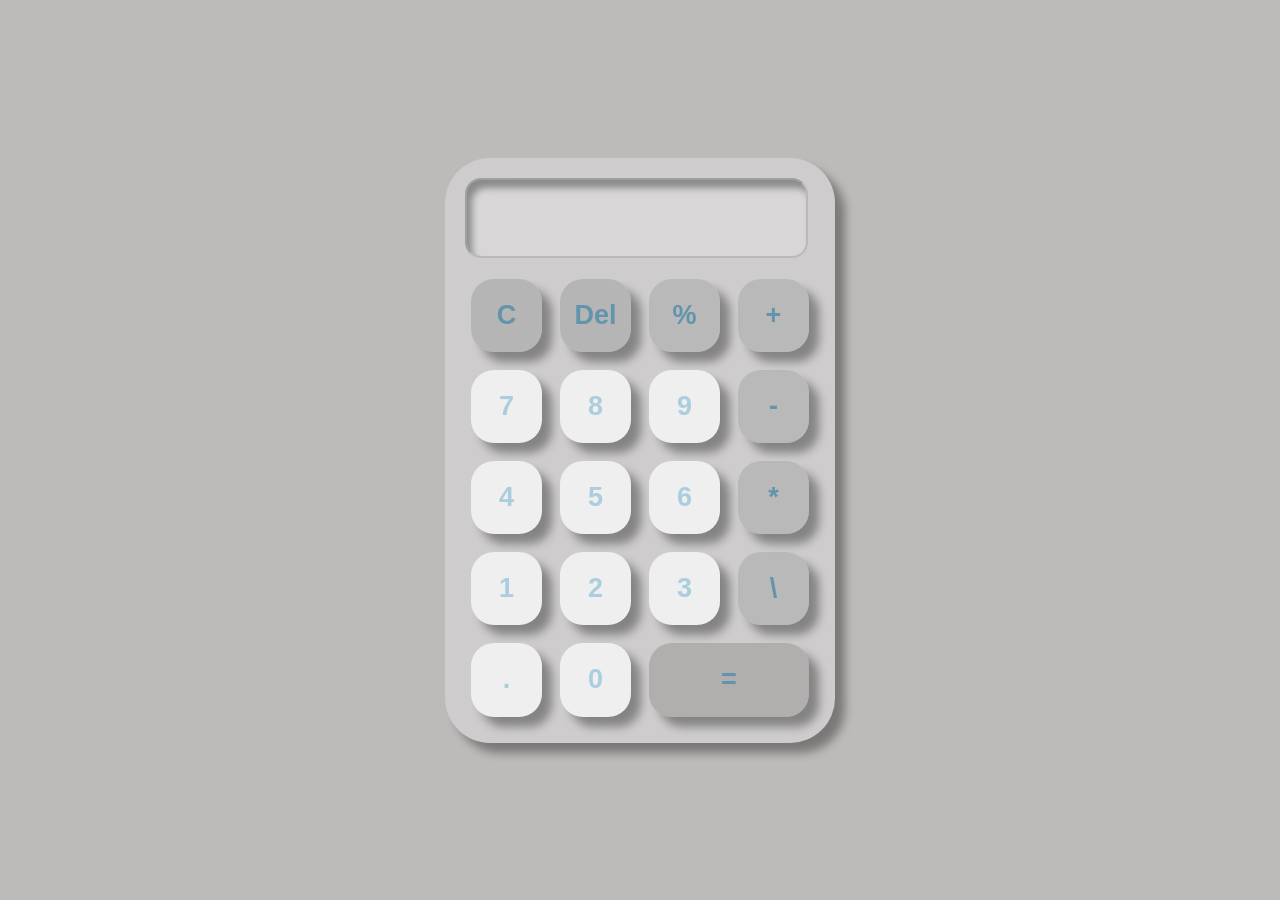
<file: Calculator/index.html>
<!DOCTYPE html>
<html lang="en">
  <head>
    <meta charset="UTF-8" />
    <meta name="viewport" content="width=device-width, initial-scale=1.0" />
    <title>Calculator</title>
    <link rel="stylesheet" href="calculator.css" />
  </head>
  <body>
    <main>
      <div class="calculator-box">
        <input id="input" type="text" />
        <div class="numpad">
          <button id="clr" class="clear btn top">C</button>
          <button id="del" class="btn top">Del</button>
          <button class="mod btn num op">%</button>
          <button id="add" class="btn num op">+</button>
          <button class="btn num">7</button>
          <button class="btn num">8</button>
          <button class="btn num">9</button>
          <button class="btn num op">-</button>
          <button class="btn num">4</button>
          <button class="btn num">5</button>
          <button class="btn num">6</button>
          <button class="btn num op">*</button>
          <button class="btn num">1</button>
          <button class="btn num">2</button>
          <button class="btn num">3</button>
          <button class="divide btn num op">\</button>
          <button class="btn num">.</button>
          <button class="btn num">0</button>
          <button id="equal" class="btn">=</button>
        </div>
      </div>
    </main>

    <script src="calculator.js"></script>
  </body>
</html>
</file>
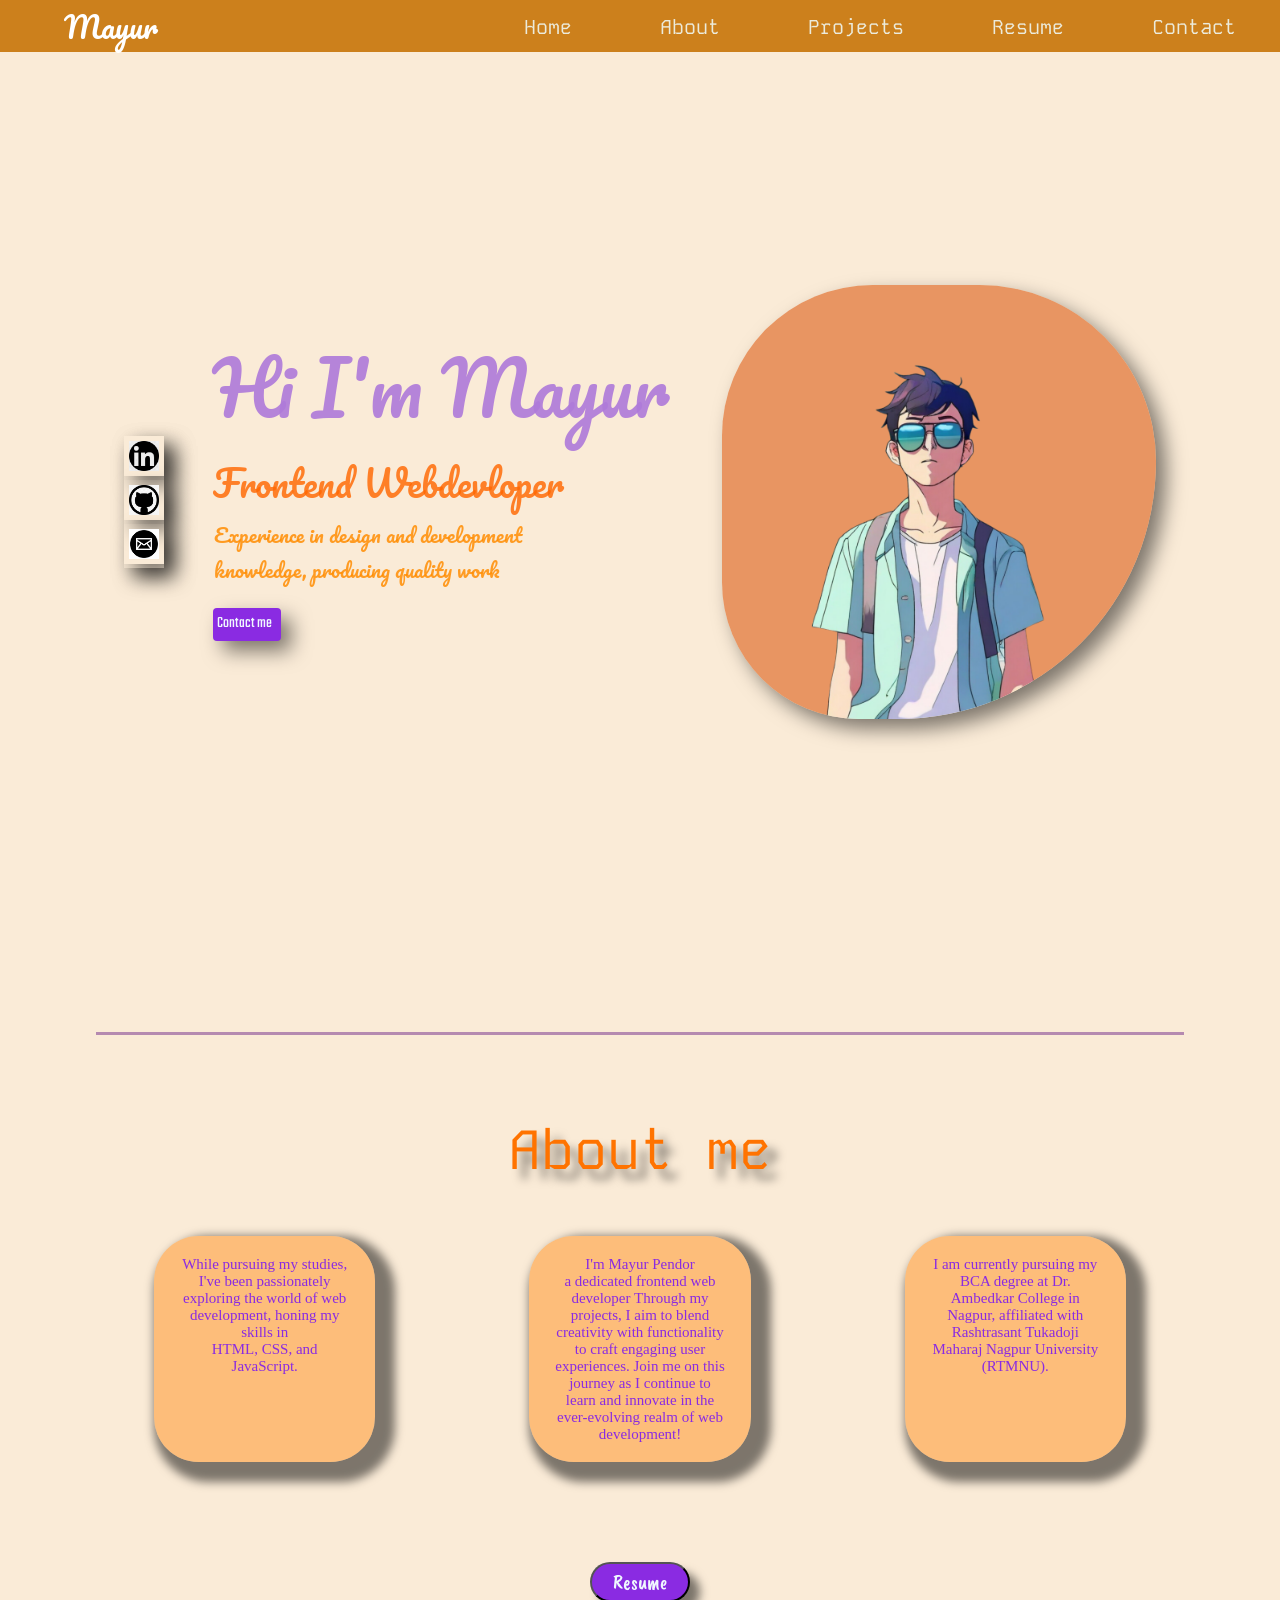
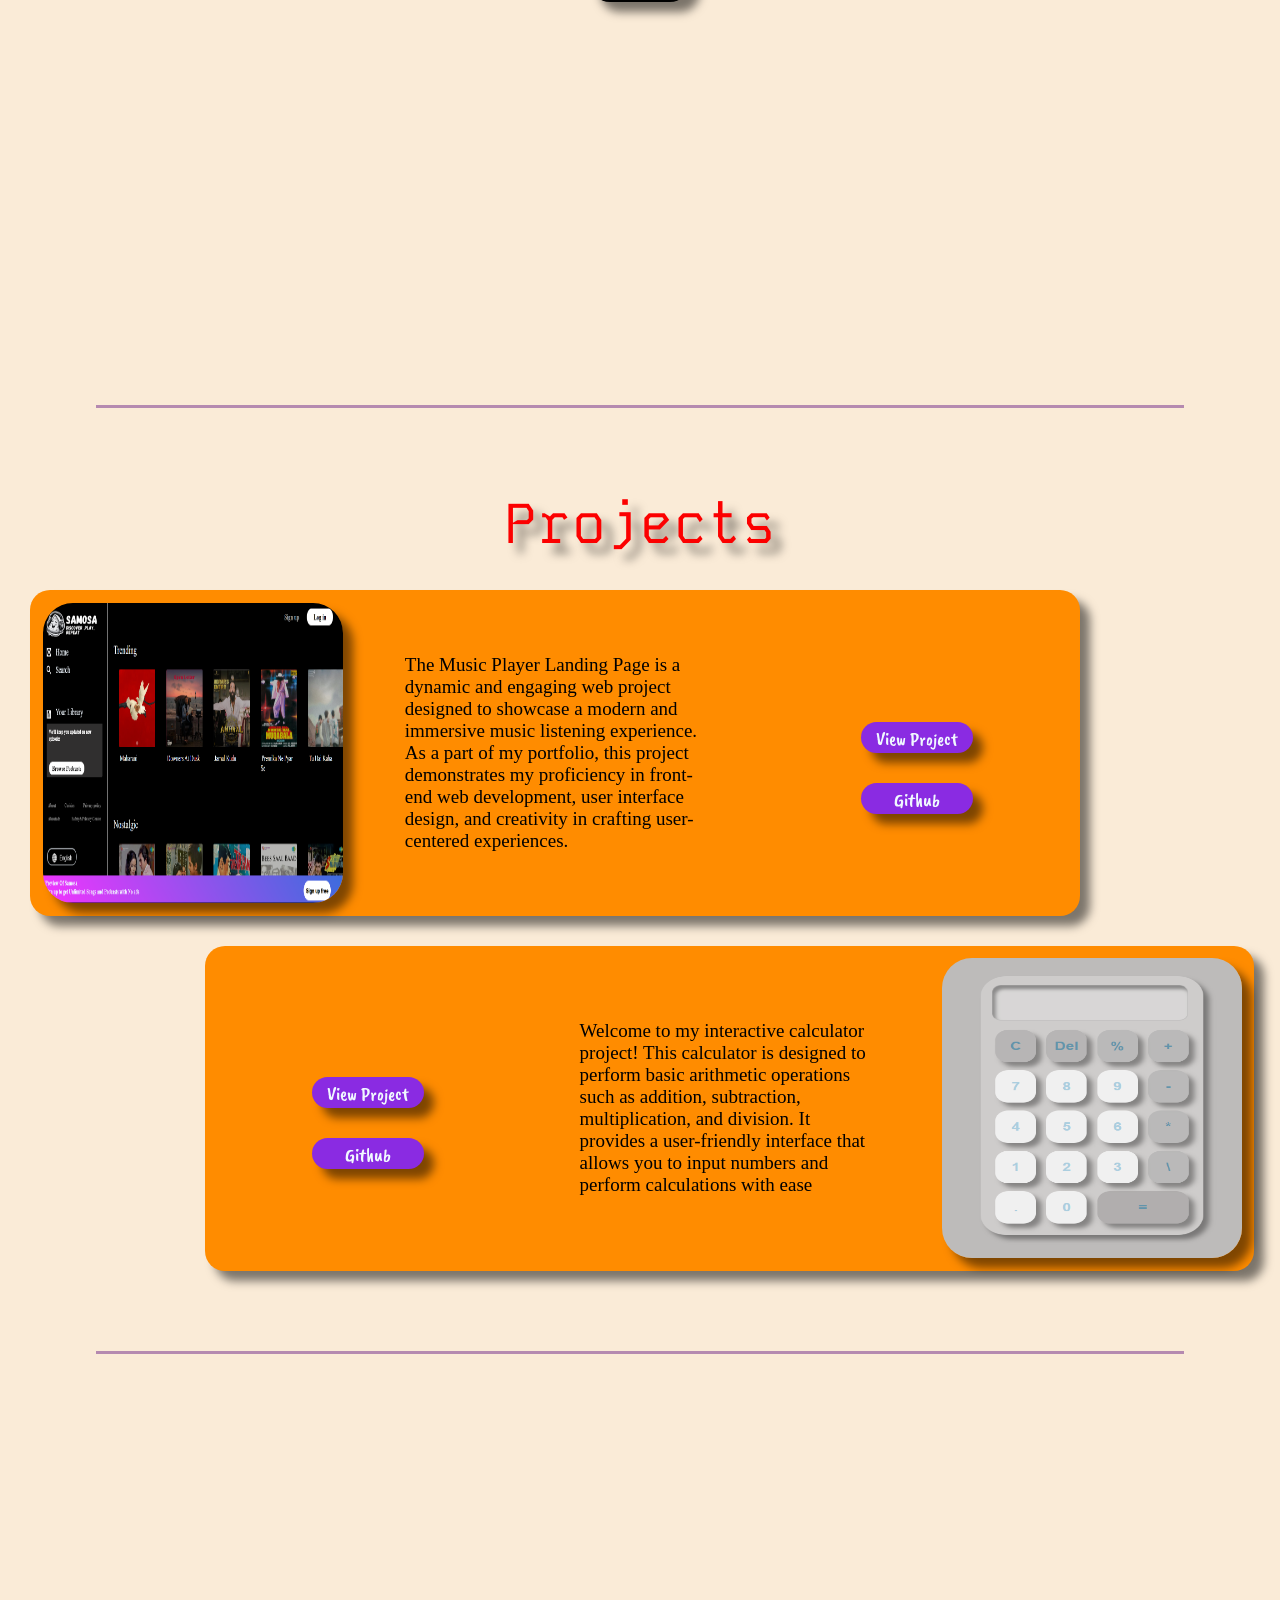
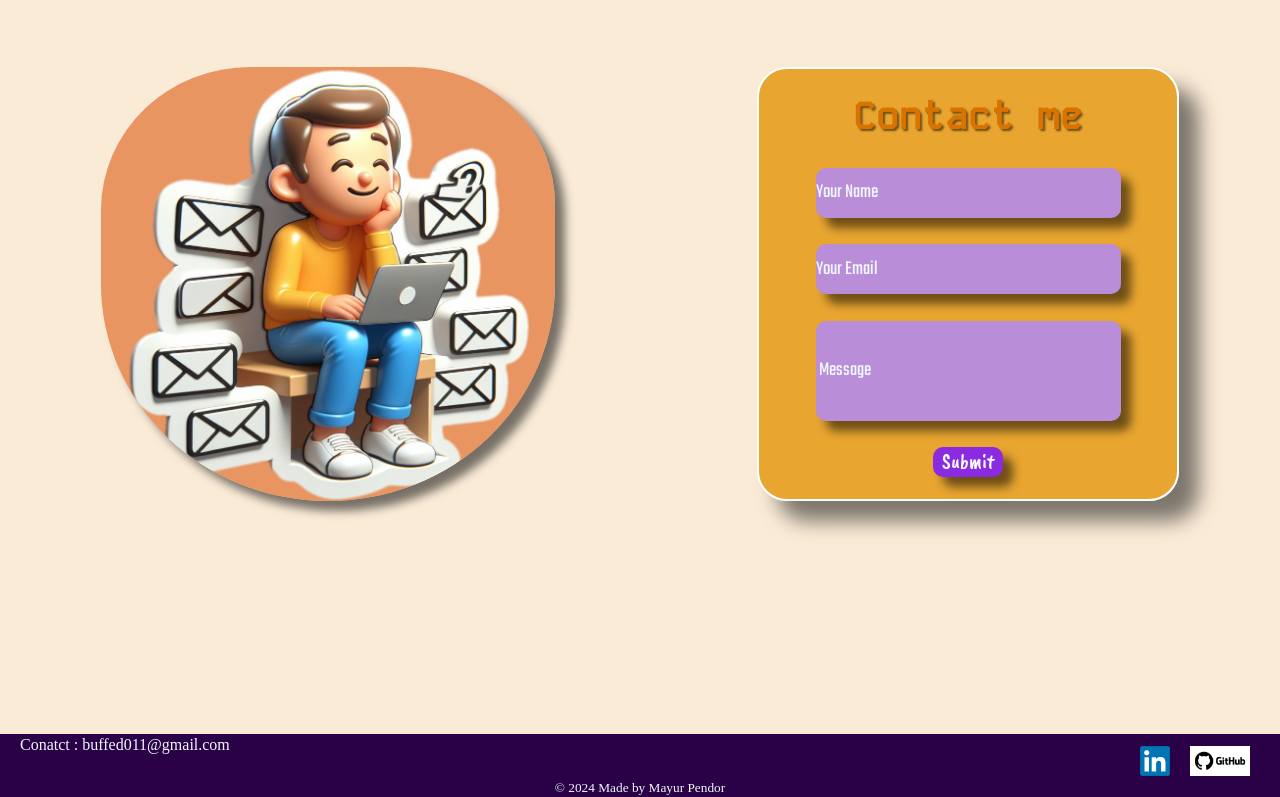
<file: Portfolio/index.html>
<!DOCTYPE html>
<html lang="en">

<head>
    <meta charset="UTF-8">
    <meta name="viewport" content="width=device-width, initial-scale=1.0">
    <title>Samosa Portfolio</title>
    <link rel="stylesheet" href="portfolio.css">
    <link rel="stylesheet" href="portfoliomotion.css">

</head>

<body>

    <div class="nav">
        <span id="name">Mayur</span>
        <div>
            <ul>
                <li><a href="#home">Home</a></li>
                <li><a href="#about">About</a></li>
                <li><a href="#projects">Projects</a></li>
                <li><a href="#">Resume</a></li>
                <li><a href="#contact">Contact</a></li>
            </ul>
        </div>
    </div>

    <div class="container">


        <section id="home">
            <div id="homelink">
                <a href="https://www.linkedin.com/in/mayur-pendor-0034772a2/"><img src="linkedinpng.jpg"
                        alt="linkedin"></a>
                <a href="https://github.com/Samosa43"><img src="githubpng.jpg" alt="github"></a>
                <a href="mailto:buffed011@gmail.com"><img src="mailogo.png" alt="mail"></a>
            </div>
            <div id="sc">
                <p id="o"> Hi I'm Mayur </p>
                <p id="t">Frontend Webdevloper</p>
                <p id="th">Experience in design and development knowledge, producing quality work</p>
                <a href="#contact">Contact me</a>
            </div>
            <div id="pic"></div>
        </section>
        <div class="divider"></div>
        <section id="about" class="about">
            <span>About me</span>

            <div id="aboutbox">
                <div>
                    <p>While pursuing my studies, I've been passionately exploring the world of web development, honing
                        my skills in <br>HTML, CSS, and JavaScript.</p>
                </div>
                <div>
                    I'm Mayur Pendor
                    <p>a dedicated frontend web developer Through my projects, I aim to blend creativity with
                        functionality to craft engaging user experiences. Join me on this journey as I continue to learn
                        and innovate in the ever-evolving realm of web development!</p>
                </div>
                <div>
                    <p>I am currently pursuing my BCA degree at Dr. Ambedkar College in Nagpur, affiliated with
                        Rashtrasant Tukadoji Maharaj Nagpur University (RTMNU).</p>
                </div>
            </div>
            <span id="abtbtn"><button>Resume</button></span>
        </section>
        <div class="divider"></div>
        <section class="projects" id="projects">
            <div id="phead">Projects</div>


            <div class="project" id="project1">
                <div><img src="landingpage.png" alt="page"></div>
                <div>The Music Player Landing Page is a dynamic and engaging web project designed to showcase a modern and immersive music listening experience. As a part of my portfolio, this project demonstrates my proficiency in front-end web development, user interface design, and creativity in crafting user-centered experiences.

</div>
                <div class="plink">
                    <a href="https://samosamusic.netlify.app">View Project</a>
                    <a href="https://github.com/Samosa43/Landing-page">Github</a>
                </div>
            </div>
            <div class="project" id="project2">
                <div id="pimg">
                    <img src="calcimg.png" alt="calculator">
                </div>
                <div>Welcome to my interactive calculator project! This calculator is designed to perform basic
                    arithmetic operations such as addition, subtraction, multiplication, and division. It provides a
                    user-friendly interface that allows you to input numbers and perform calculations with ease</div>
                <div class="plink">
                    <a href="https://calculator-samosa.netlify.app">View Project</a>
                    <a href="https://github.com/Samosa43/calculator">Github</a>
                </div>
        </section>

        <div class="divider"></div>
        <section class="contact" id="contact">
            <div id="stick"></div>
            <form name=Contact data-netlify="true" method="post" id="inp" netlify >
                <p>Contact me </p>
                <input type="text" placeholder="Your Name" name="Name">
                <input type="text" placeholder="Your Email" name="Email">
                <input type="text" placeholder=" Message" id="mes" name="Message">
                <input type="submit" id="sub">
            </form>
        </section>
    </div>


    <footer>
        <div id="foot">
            <div id="mail">
                Conatct : <a id="email" href="mailto:buffed011@gmail.com">buffed011@gmail.com</a>
            </div>
            <div id="logo">
                <div>
                    <a href="https://www.linkedin.com/in/mayur-pendor-0034772a2/"><img src="linkedInlogo.png"
                            alt="linkedin"></a>
                </div>
                <div>
                    <a href="https://github.com/Samosa43"><img src="githublogo.png" alt="github"></a>
                </div>
            </div>
        </div>
        <p>
            &copy; 2024 Made by Mayur Pendor
        </p>
    </footer>

</html>
</file>
<file: Calculator/calculator.css>
* {
  margin: 0;
  padding: 0;
  box-sizing: border-box;
}

main {
  height: 100vh;
  width: 100%;
  display: flex;
  justify-content: center;
  align-items: center;
  background-color: #9592919f;
}

.calculator-box {
  padding: 20px;
  border-radius: 45px;
  background-color: #ffffff40;
  box-shadow: 10px 10px 10px rgba(0, 0, 0, 0.358);
}

input {
  width: 98%;
  height: 80px;
  padding: 10px;
  text-align: right;
  border-radius: 16px;
  color: black;
  font-size: 22px;
  box-shadow: inset 5px 8px 7px rgba(0, 0, 0, 0.358);
}

.numpad {
  width: 350px;
  height: 450px;
  margin-top: 15px;
  display: grid;
  grid-template-columns: 1fr 1fr 1fr 1fr;
  gap: 6px;
  color: #ffffff6b;
}

.btn {
  margin: 6px;
  font-size: 27px;
  border-radius: 23px;
  color: #a0c9dcdc;
  border: none;
  box-shadow: 10px 10px 10px rgba(0, 0, 0, 0.358);
  font-weight: bold;
}
#equal {
  grid-column: span 2;
  background-color: #95929182;
  color: #6294ab;
}

.op {
  background-color: #a9a9a98c;
  color: #6294ab;
}
.top {
  background-color: rgba(171, 170, 170, 0.672);
  color: #6294ab;
}
</file>
<file: Portfolio/portfolio.css>
@import url('https://fonts.googleapis.com/css2?family=Caveat+Brush&family=Kode+Mono:wght@400..700&family=Pacifico&family=Teko:wght@300..700&display=swap');
* {
  padding: 0;
  margin: 0;
}

#name {
    color: rgb(255, 255, 255);
    font-size: 30px;
    padding: 0px 3px 8px 64px;
z-index: 2;
font-family: pacifico;
}
.nav {
  display: flex;
  justify-content: space-between;
  position: fixed;
  top: 0px;
  background-color:rgb(204, 128, 28);
  height: 52px;
  width: 100%;

}
.nav ul {
  display: flex;
  flex-direction: row;
  justify-content: right;
  /* width: 100%; */
  list-style-type: none;
}
.nav ul li a {
  color: rgb(236, 235, 220);
  text-decoration: none;
  display: block;
  padding: 6px 18px 11px;
  margin: 8px 26px 8px;
  font-size: 20px;
  font-weight: 400;
  background-color: transparent ;
  border-radius: 20px;
font-family: kode mono,sans-serif;
}


.container {
  margin-top: 52px;
  background-color: antiquewhite;
}
#home {
  color: rgb(171, 136, 200);
  text-align: center;
  background-position: fixed;
  background-position: bottom;
  background-repeat: no-repeat;
  display: flex;
  justify-content: space-around;
  align-items: center;
  height: 100vh;
  padding: 0px 100px 0px;
}

#sc {
  text-align: left;
  padding-bottom: 40px;
  width: 460px;
  font-family: pacifico;
}
#o{
  font-size: 73px;
  color: rgba(174, 122, 217, 0.917);
  /* text-shadow: 4px 4px 4px rgba(0, 0, 0, 0.5); */
}
#t{
  font-size: 36px;
  color: rgba(255, 102, 0, 0.818)
}
#th{
  font-size: 20px;
  padding:3px 150px 11px 1px;
  color: rgba(255, 140, 0, 0.842);
}
#sc a{
  text-decoration: none;
  display: inline-block;
  margin-top: 10px;
  padding: 4px;
 background:blueviolet;
 color: aliceblue;
 border-radius: 4px;
 height: 25px;
 width: 60px;
 box-shadow: 10px 10px 20px rgba(0, 0, 0, 0.5);
 font-family: teko;
}
#pic{
  background-color:rgba(223, 110, 45, 0.689);
  border-top-left-radius: 76%;
  border-bottom-left-radius:69%;
  border-top-right-radius:89%;
  border-bottom-right-radius :130%;
  height: 434px;
  width: 434px;
  box-shadow: 10px 10px 20px rgba(0, 0, 0, 0.5);
  background-image: url(pic.png);
  background-position: center;
  background-size: cover;
  transition: transform  0.6s ease-in,background-color 0.6s ease-in;

}
#pic img{
  height: 400px;
  padding-bottom: 98px;
  text-shadow: 10px 10px 20px rgba(0, 0, 0, 0.5);
 
  
}


#homelink{
  width: 40px;
  box-shadow: 10px 10px 20px rgba(0, 0, 0, 0.5)
}
#homelink img{
  height: 30px;
  padding: 5px;
  box-shadow: 10px 10px 20px rgba(0, 0, 0, 0.5)
}

.about {
  background-color:antiquewhite;    
  height: 90vh;
  text-align: center;
  color: rgb(255, 115, 0);
  
}

.about span {
  font-size: 55px;
 text-shadow: 10px 10px 10px  rgba(0, 0, 0, 0.51);
 font-family: kode mono;
}
#aboutbox div{
  width: 170px;
  height: 180px;
  padding: 2%;
  padding-top: 20px;
  font-size: 15px;
  border-radius: 20%;
  box-shadow: 10px 10px 10px 10px rgba(0, 0, 0, 0.5);
background-color: rgba(255, 128, 0, 0.437);
transition: transform 1s ease-in-out;
color: blueviolet;

}
#aboutbox{
  display: flex;
  flex-wrap: nowrap;
justify-content: space-evenly;
align-content: center;
padding-top: 50px;
}


.about button{
  background-color:blueviolet;
  color: aliceblue;
  padding: 6px;
  font-size: 20px ;
  margin-top: 100px;
  border-radius: 30px;
  width: 100px; 
   height: 40px; 
   box-shadow: 10px 10px 10px rgba(0, 0, 0, 0.511);
transition: transform 0.5s ease-in;
font-family: caveat brush,sans-serif;
}
.projects h3 {
  margin: 10px;
}
#pbg {
  background-image: url(grbg.jpeg);
  background-position: center;
  background-size: cover;
  position: sticky;
  top: 0px;
  z-index: -10;
}

.divider{
  height: 3px;
  background-color: rgba(84, 4, 123, 0.421);
  width: 85%;
margin: 0 auto;
margin-top: 80px;
margin-bottom: 80px; ;
}
.projects{
  height: fit-content;
}
#phead{
  color:rgb(252, 0, 0);
  text-align: center;
  font-size: 56px;
  text-shadow: 10px 10px 10px rgba(0, 0, 0, 0.5);
font-family: kode mono;
}
.project{
  height: 300px;
  width: 80vw;
  background-color: rgb(255, 140, 0);
  margin: 30px;
  font-size: 19px;
  padding: 1%;
  display: flex;
  justify-content: space-between;
  border-radius: 20px;
  box-shadow: 10px 10px 10px rgba(0, 0, 0, 0.5);
  transition: transform 0.6s ease-out;

}
.project img{
  height: 100%;
  width: 100%;
  border-radius: 30px;
  box-shadow: 10px 10px 10px rgba(0, 0, 0, 0.5);

}


.project div{
  width: 300px;  
  /* height:280px ; */
  transition: transform 0.5s ease-in-out;
  display: flex ;  
  justify-content: center; 
  align-items: center;
  flex-direction: column  ;
}

/* .project button{ */
  /* background-color: blueviolet; */
 /* color: aliceblue; */
 /* padding: 6px; */
 /* margin-top: 100px; */
 /* border-radius: 30px; */
 /* width: 100px;  */
  /* height: 40px;  */
  /* box-shadow: 10px 10px 10px rgba(0, 0, 0, 0.511); */
  /* font-family: caveat brush,sans-serif; */
/* }  */
.project a{
  text-decoration: none;
  background-color: blueviolet;
  color: aliceblue;
  padding: 6px;
  padding-top: 5px;
  margin-top: 30px;
  border-radius: 30px;
  width: 100px; 
  height: 20px; 
  box-shadow: 10px 10px 10px rgba(0, 0, 0, 0.511);
text-align: center;
font-family: caveat brush;
}
#project2{
  flex-direction: row-reverse;
  margin-left: 16vw;
}
 
.contact {
  display: flex;
  justify-content: space-around;
  flex-wrap: wrap;
  align-content: center;
  min-height: 100vh;
  background-position: center;
  background-size: cover;
}

.contact p {
  font-size: 39px;
   font-weight:bold;
  color: rgb(216, 115, 0);
  text-shadow: 2px 2px 2px rgba(0, 0, 0, 0.515);
font-family: kode mono, sans-serif;
}

#inp {
  display: flex;
  flex-direction: column;
  justify-content: space-around;
  align-items: center;
  padding: 9px;
  border: 2px solid rgb(255, 255, 255);
  border-radius: 30px;
  box-shadow: 20px 20px 20px rgba(0, 0, 0, 0.5);
  background-color: rgba(230, 154, 22, 0.859);
  width: 400px;
  transition: translate 1s ease-out,transform 1s ease-in-out;
}

#sub {
  width: 70px;
  background-color:blueviolet;
  height: 30px;
  color: rgb(255, 255, 255);
  box-shadow: 10px 10px 10px rgba(0, 0, 0, 0.527);
  cursor: pointer;
font-family: Caveat brush;
font-size: 20px;
}

.contact input {
  width: 305px;
  height: 50px;
  font-size: 20px;
  border-radius: 10px;
  background-color: rgb(185, 141, 216);
  border: none;
  box-shadow: 10px 10px 10px rgba(0, 0, 0, 0.527);
  transition: transform 0.7s ease-in-out;
font-family: teko,sans-serif;

}

#stick {
  width: 300px;
  height: 500px;
  padding-left: 20px;
  background-image: url(contst.png);
  background-position:center;  
  background-size: contain;
  background-repeat: no-repeat;
  background-color:rgba(223, 110, 45, 0.689);
  border-top-left-radius: 79%;
  border-bottom-left-radius:120%;
  border-top-right-radius:76%;
  border-bottom-right-radius :120%;
  height: 434px;
  width: 434px;
box-shadow: 10px 10px 10px rgba(0, 0, 0, 0.525);
transition: transform 0.6s ease-in-out;
}

footer {
  background-color: rgb(42, 0, 70);
  padding: 20px;
  padding-bottom: 1px;
  padding-top: 2px;
  /* height: 100px; */
}

footer img {
  height: 30px;
  padding: 10px;
  padding-bottom: 0;
  margin-bottom: 0;
}

footer p {
  text-align: center;
  color: aliceblue;
  font-size: smaller;
}

#mail {
  color: aliceblue;
}

#mail a {
  text-decoration: none;
  color: aliceblue;
}

#logo {
  display: flex;
  justify-content: right;
}

#foot {
  display: flex;
  justify-content: space-between;
  margin: 0;
}

#mes{
  height: 100px;
}
.contact input::placeholder{
  color: aliceblue;
}
</file>
<file: Portfolio/portfoliomotion.css>
.nav ul li a:hover {
   color: rgb(174, 0, 255);
   background-color: rgba(236, 168, 120, 0.627);      
   transform: scale(1.1);
   transition: 0.3s ease-in;
 }
 #aboutbox div:hover{
   transform: scale(1.8);
     transition:  0.8s  ease-in-out 0.8s ;
     transition: 0.6s ease-out ;
     background-color: rgb(222, 157, 27);
     margin: 0px;
/* color:rgba(195, 39, 226, 0.828) ;  */
color: blueviolet;
  }
  .project div:hover{
   transform: scale(1.2);
 }

.project:hover{
   transform: scale(0.94);
   transition: 0.6s;
   color: rgb(255, 255, 255);
}
#sc a:hover{
   transform: scale(1.2);
   transition: 0.4s ease-in-out;
}
#homelink img:hover{
   transform: scale(1.4);
transition: 0.5s;
}
#pic:hover{
   transform: rotate(2deg);
   transition:  1s ease-in-out;
   background-color:  rgba(190, 117, 226, 0.421);
}
.about button:hover{
   transform: scale(1.3);
   transition: 0.5s;
}
#inp:hover{
   transform: scale(1.1)  ;
   transition: 1s;
   translate:-180px 2.5rem 0px;
}
.contact input:hover{
transform: scale(1.2);
background-color: rgb(174, 0, 255);
text-align: center;
color: aliceblue;
transition: 0.7s;
}
#stick:hover{
   box-shadow: 20px 20px 20px rgba(0, 0, 0, 0.639) ;
   transform: scale(0.8) rotate(-2deg);

   transition: 0.6s;
   background-color: rgba(204, 131, 238, 0.716);
}
@media (max-width: 480px) {
  #home, #about, #projects, #contact {
    height: fit-content;
  }
}
</file>
